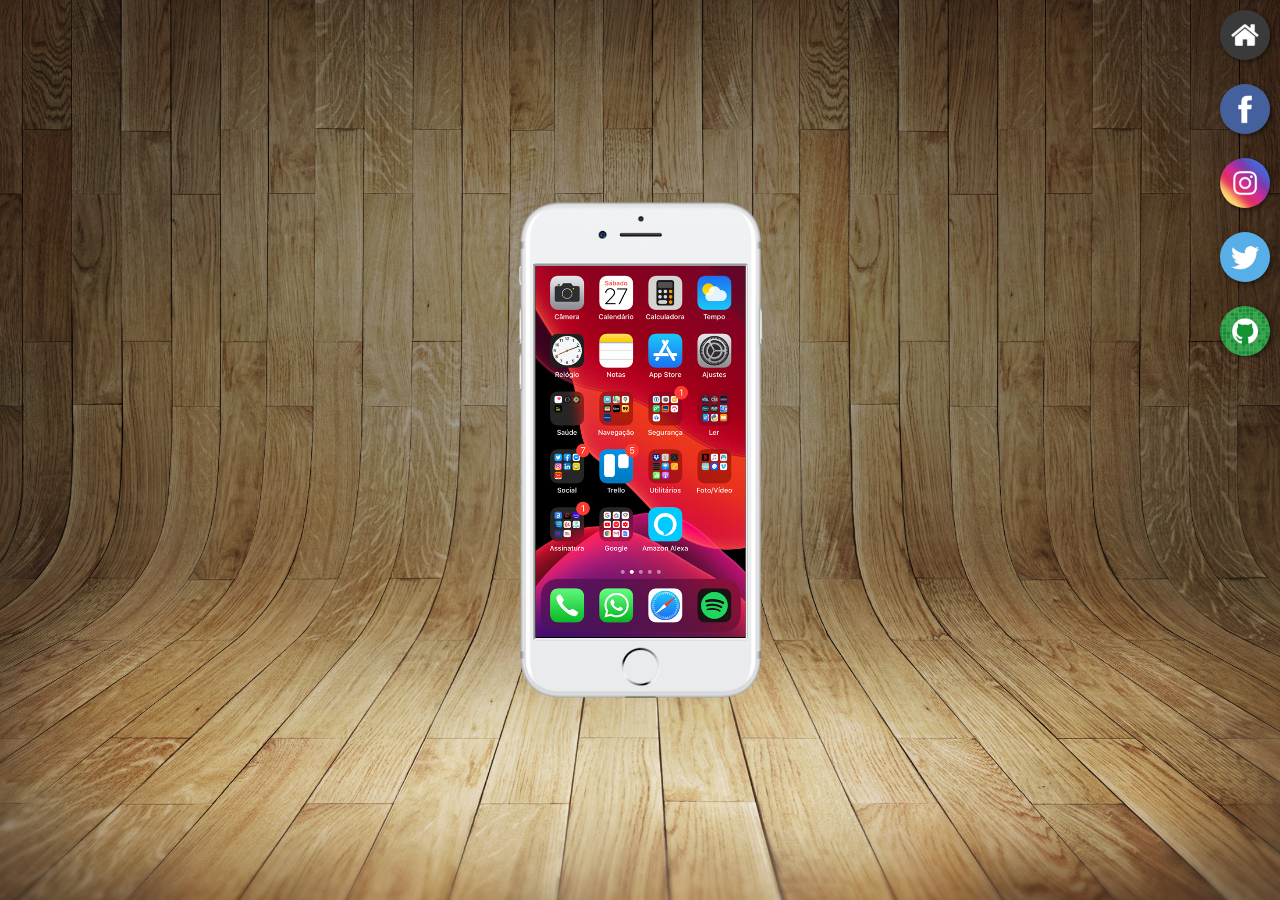
<file: index.html>
<!DOCTYPE html>
<html lang="pt-br">
<head>
    <meta charset="UTF-8">
    <meta http-equiv="X-UA-Compatible" content="IE=edge">
    <meta name="viewport" content="width=device-width, initial-scale=1.0">
    <link rel="shortcut icon" href="favicon.ico" type="image/x-icon">
    <link rel="stylesheet" href="estilos/style.css">
    <title>Projeto Redes Sociais</title>
</head>
<body>
    
    <main>
        <section id="celular">
           <iframe src="home.html" name="tela" id="tela" >
            Seu Navegador não é compativel com essa funcionalidade
           </iframe>
        </section>

        <section id="icones">
            <a href="home.html" target="tela"><img src="imagens/logo-home.jpg" alt=""></a>
            <a href="facebook.html" target="tela"><img src="imagens/logo-facebook.jpg" alt=""></a>
            <a href="instagram.html" target="tela"><img src="imagens/logo-instagram.jpg" alt=""></a>
            <a href="twitter.html" target="tela"><img src="imagens/logo-twitter.jpg" alt=""></a>
            <a href="gitHub.html" target="tela"><img src="imagens/logo-github.jpg" alt=""></a>
        </section>
    </main>

</body>
</html>
</file>
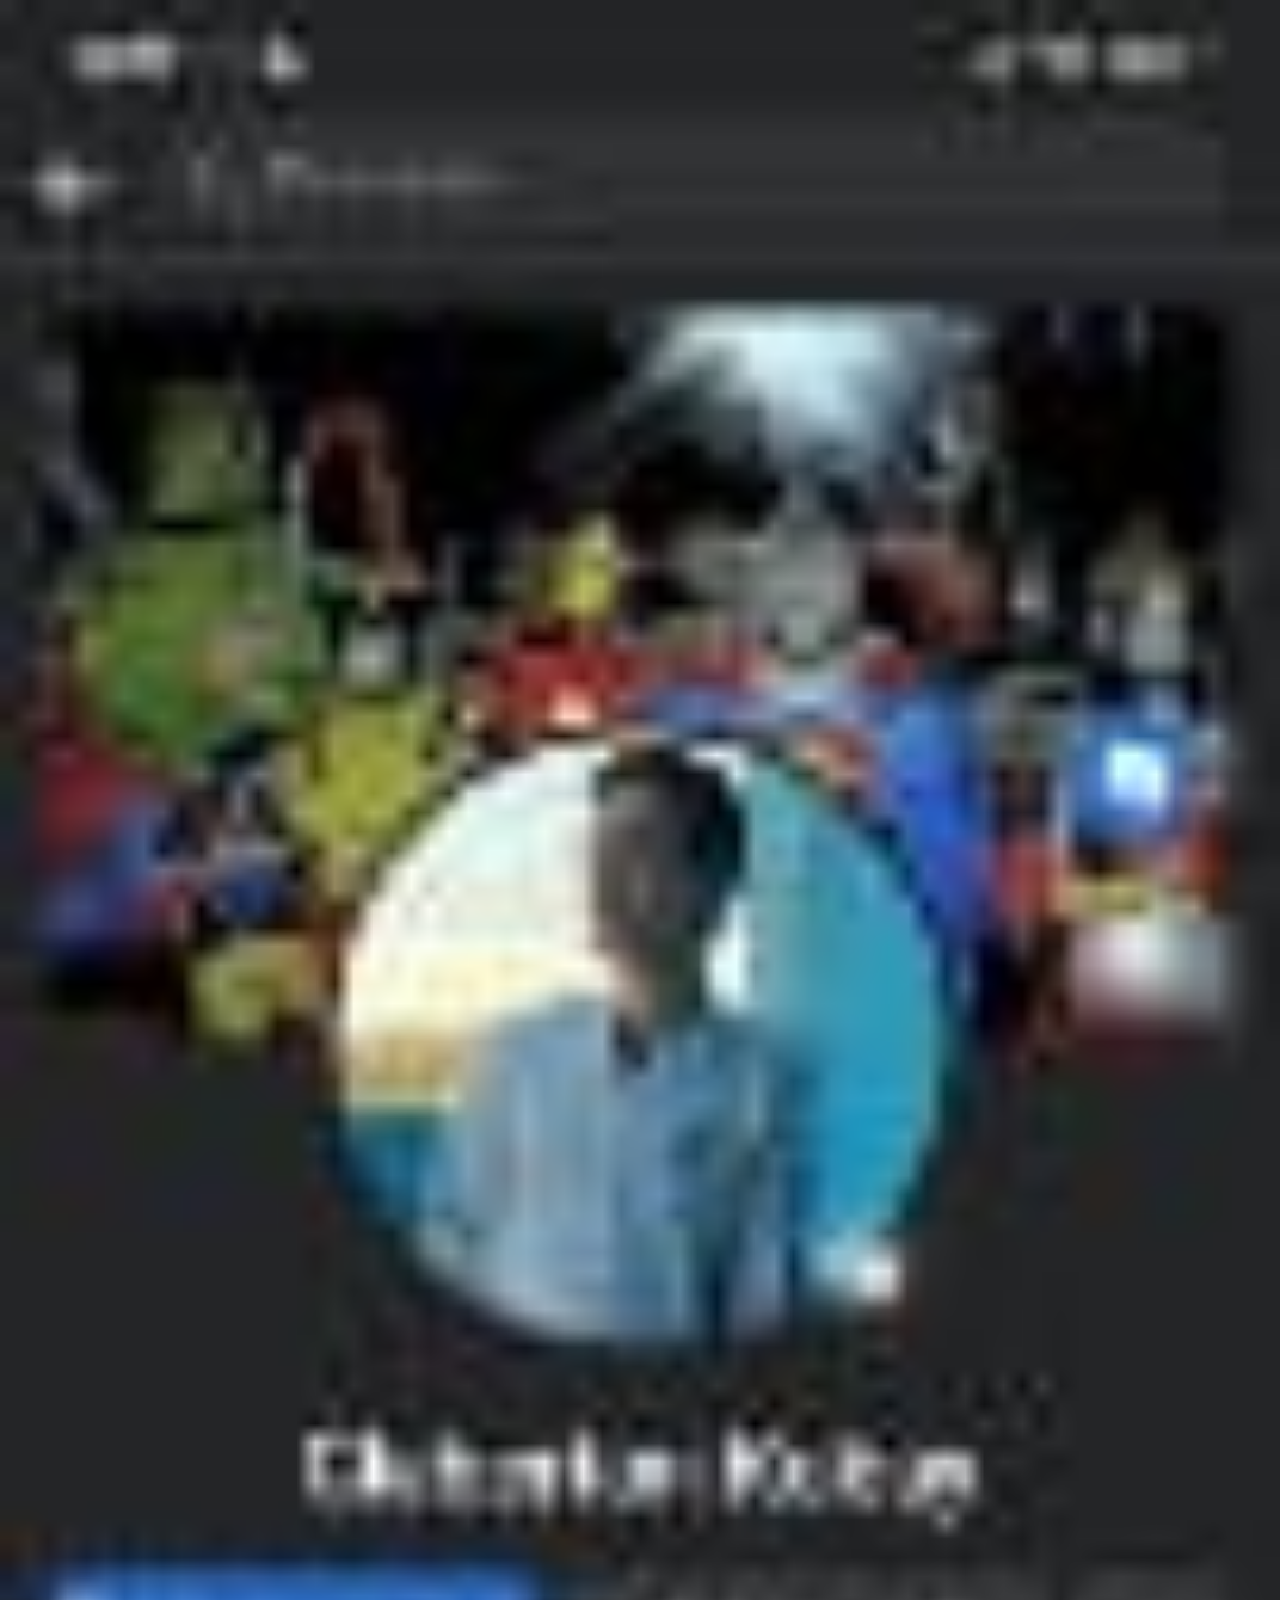
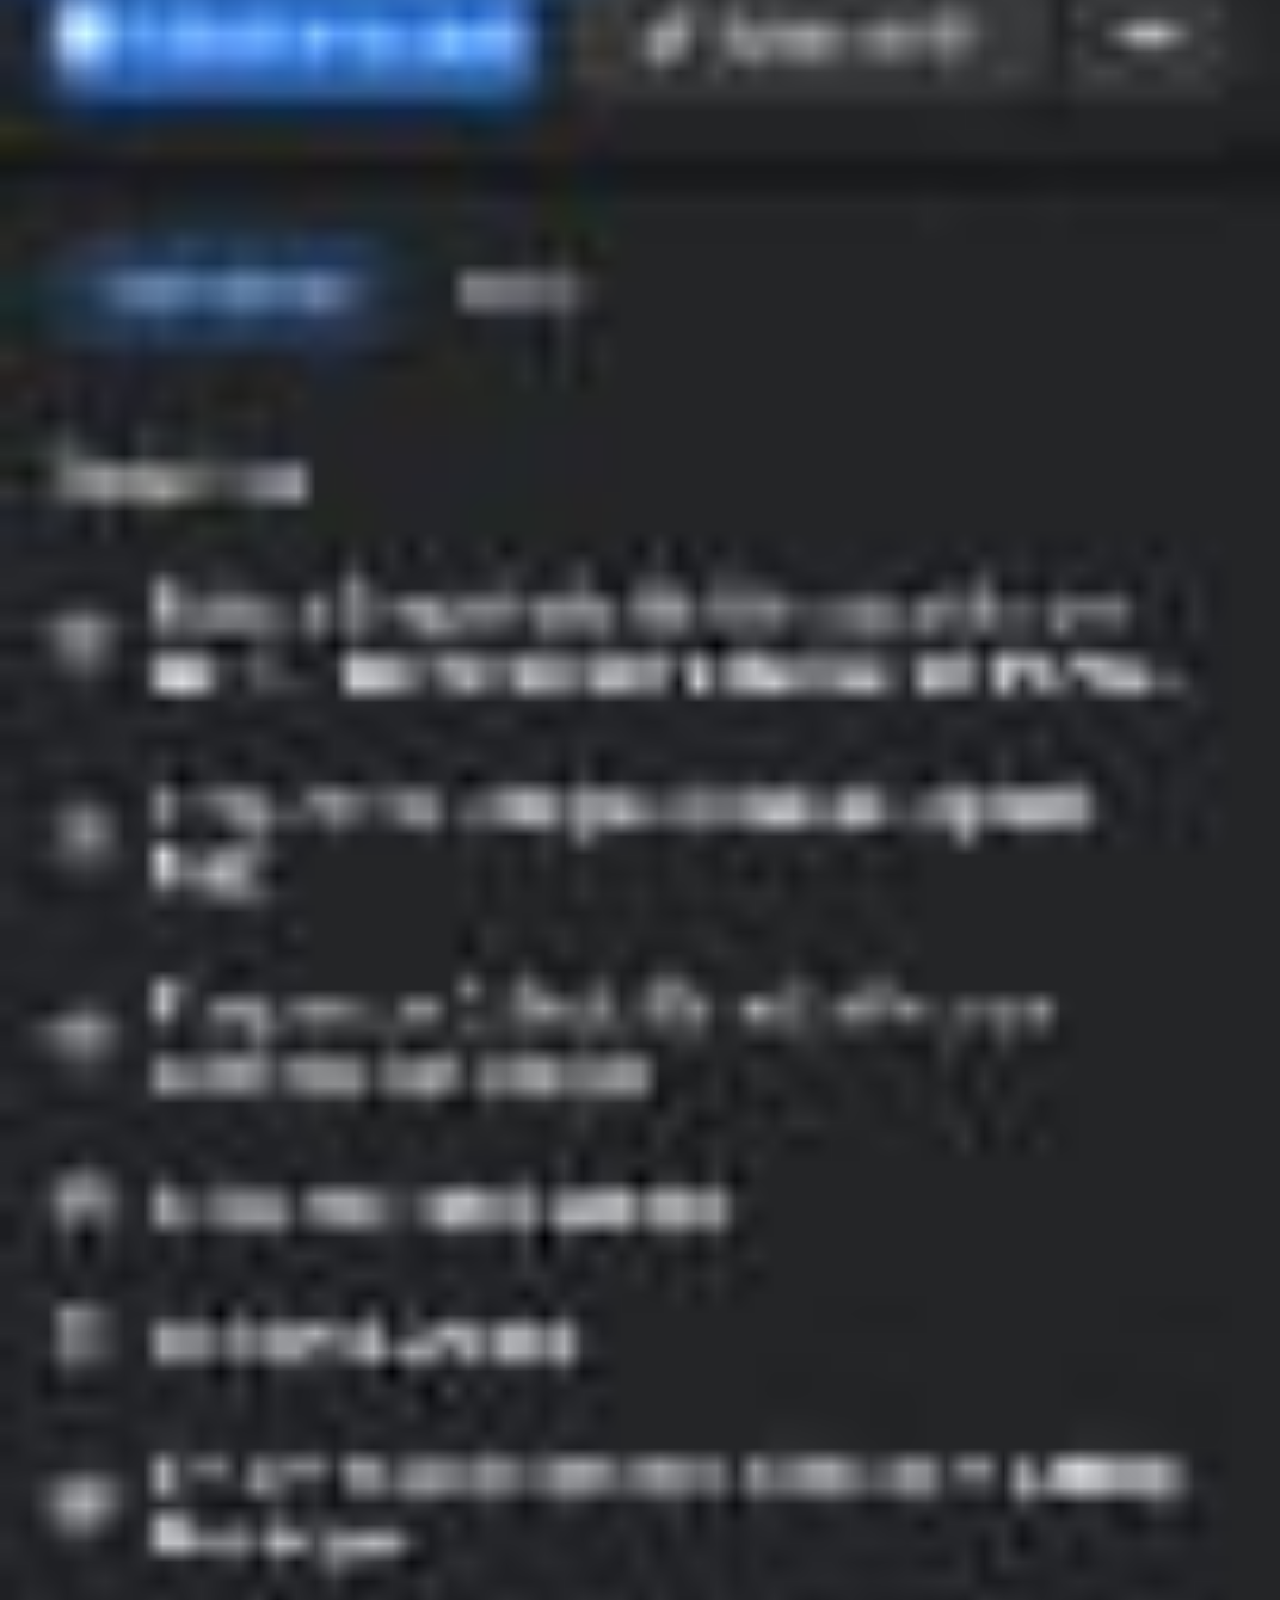
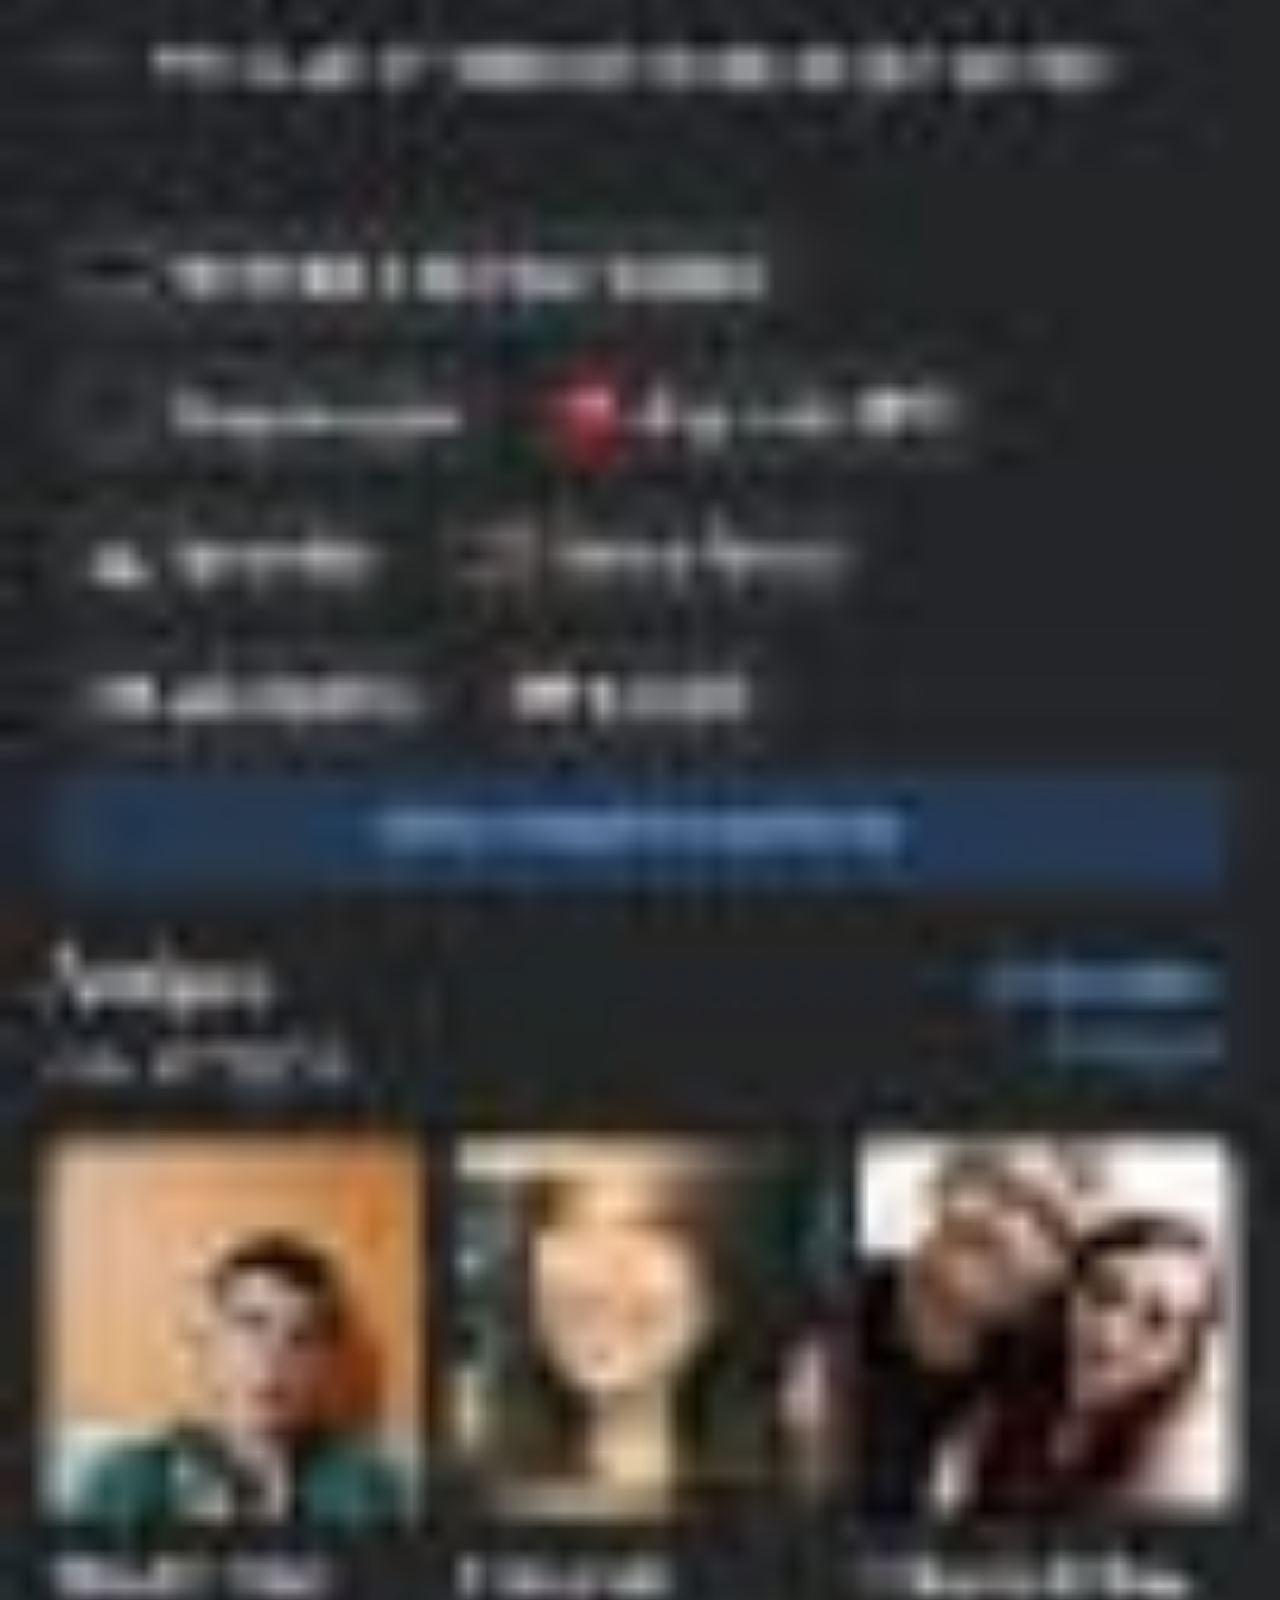
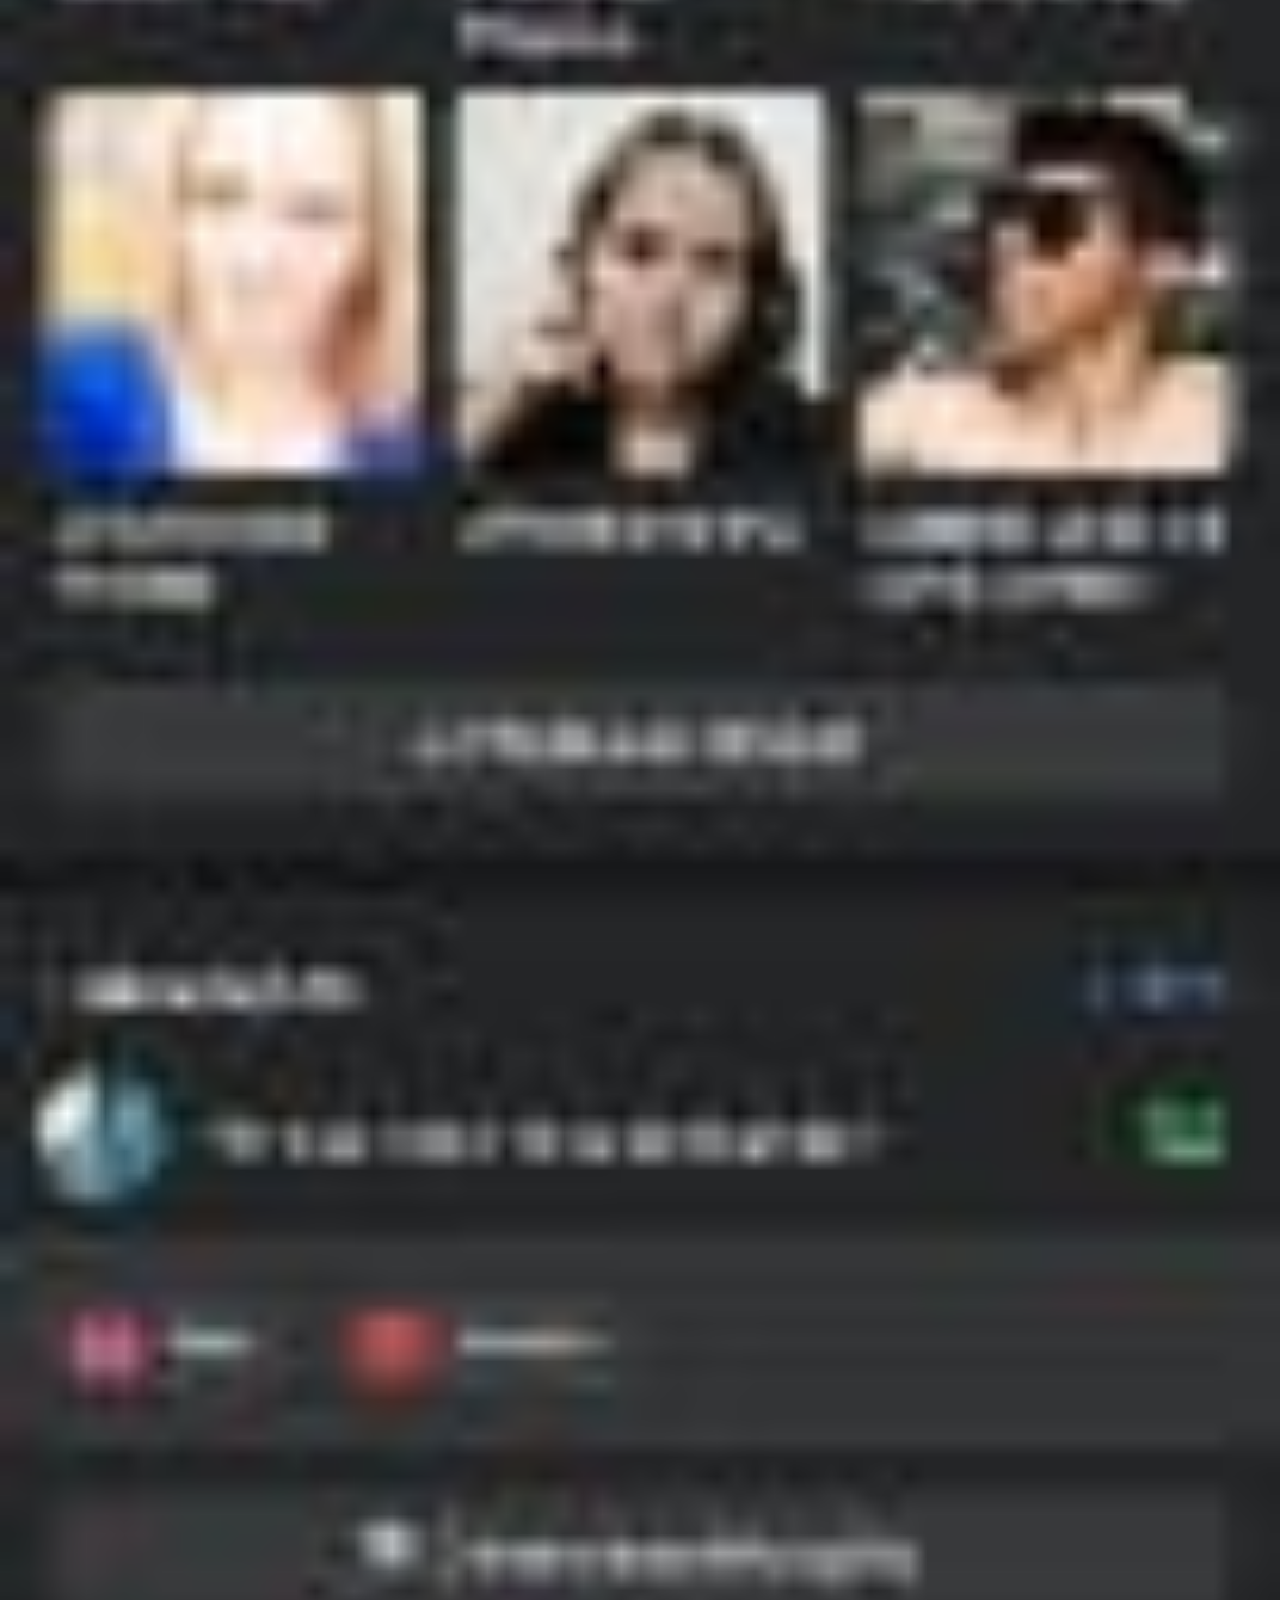
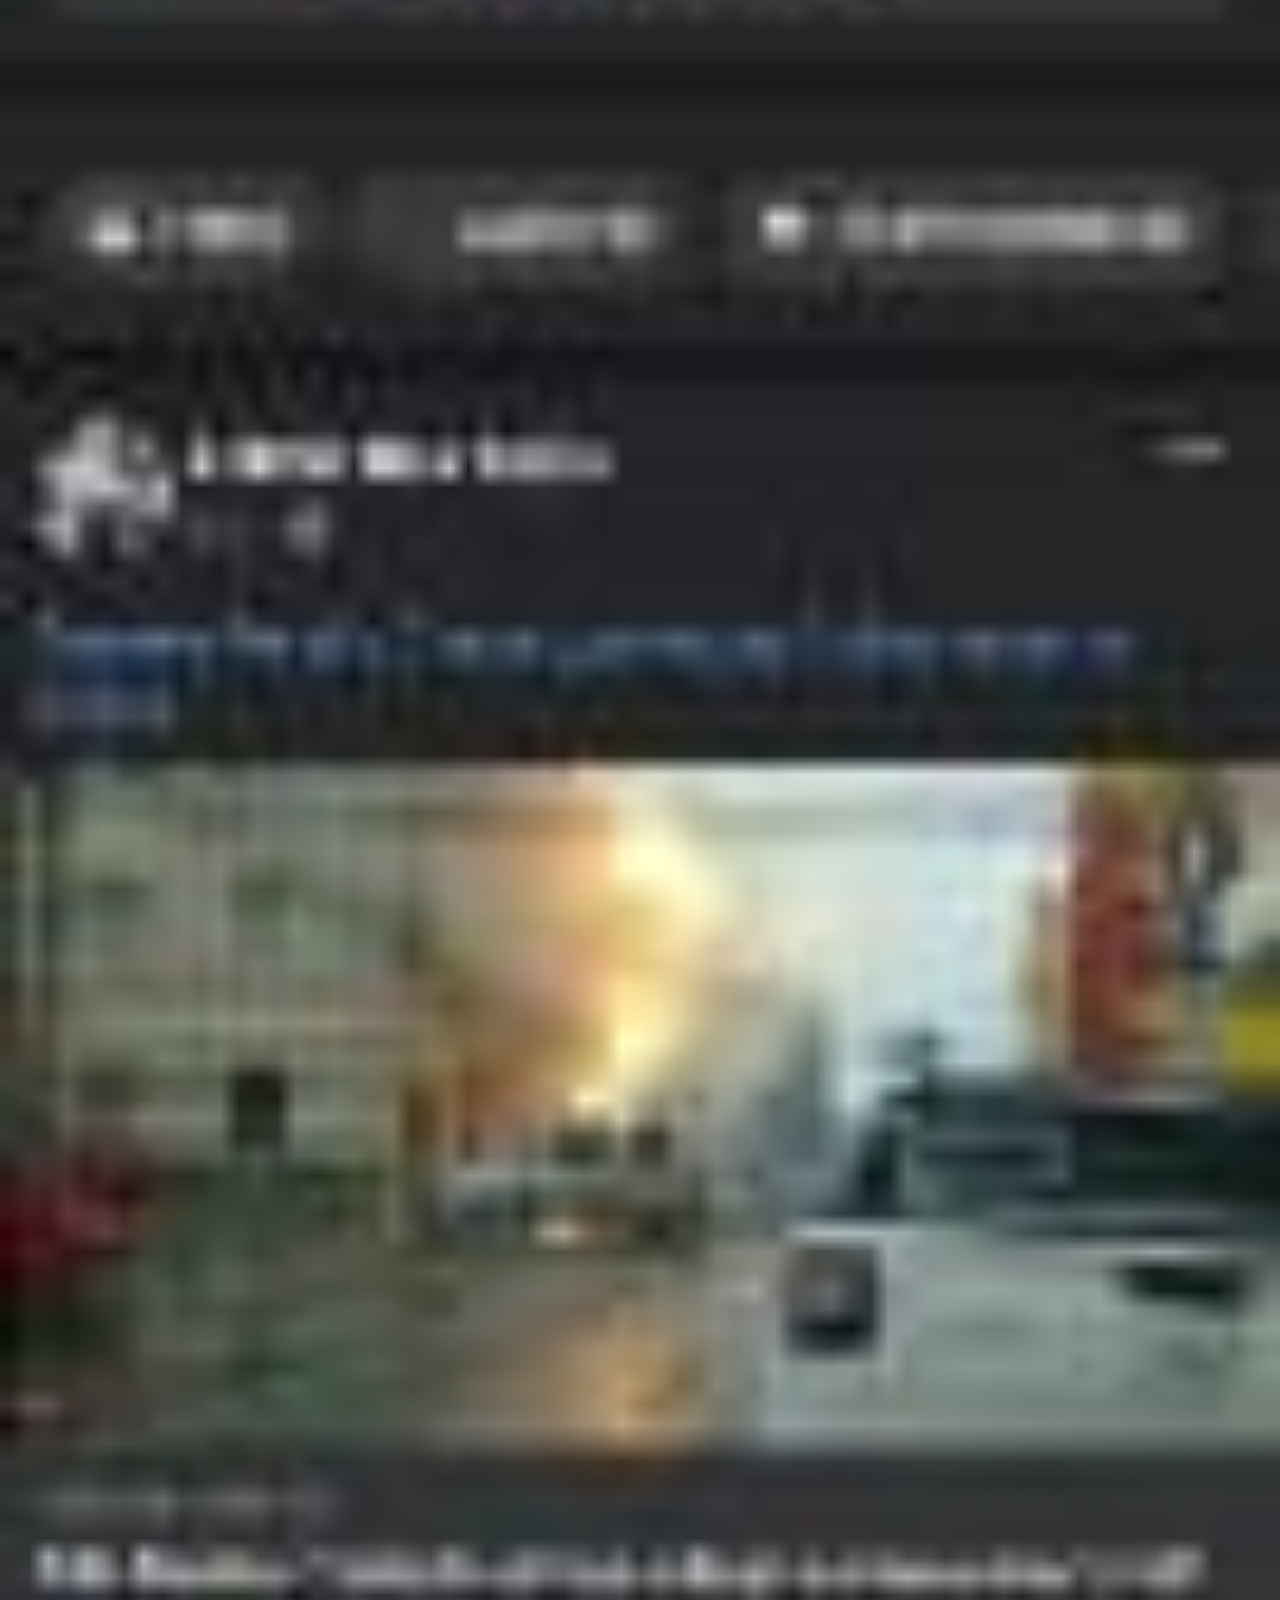
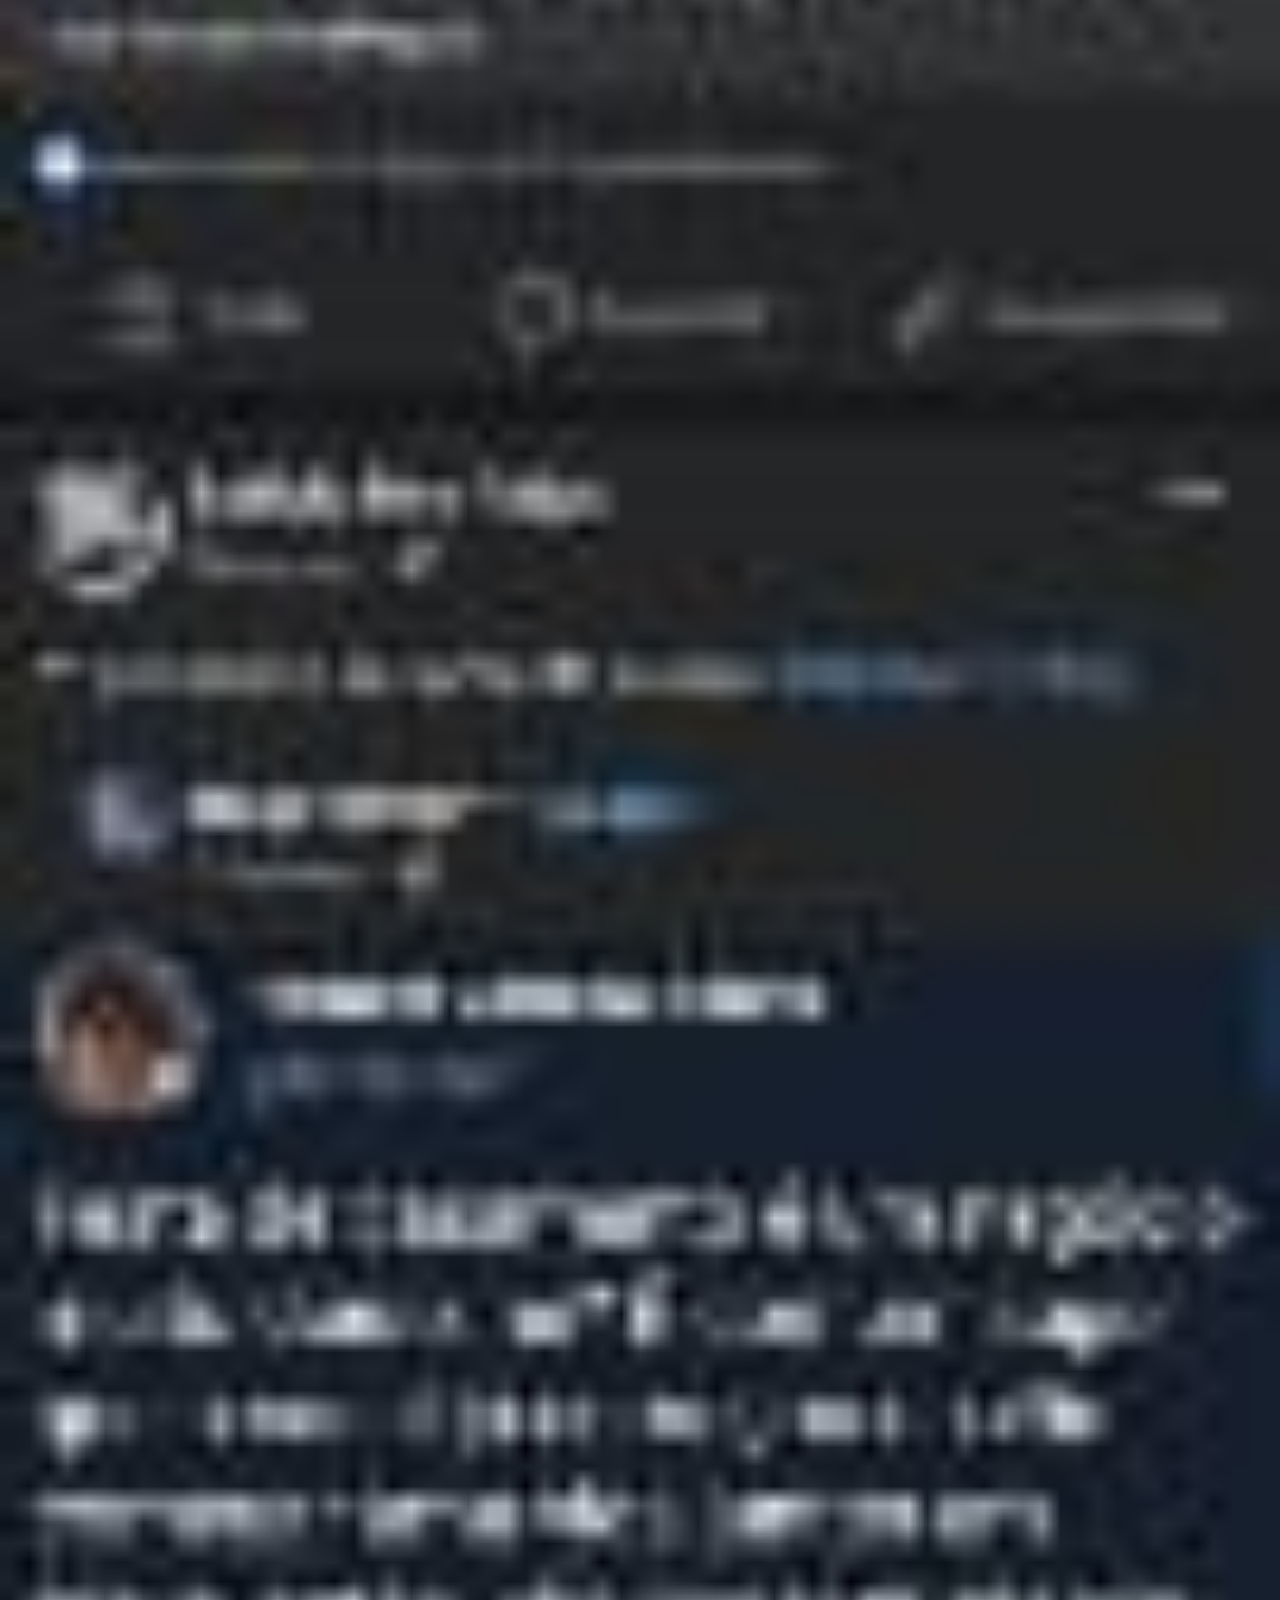
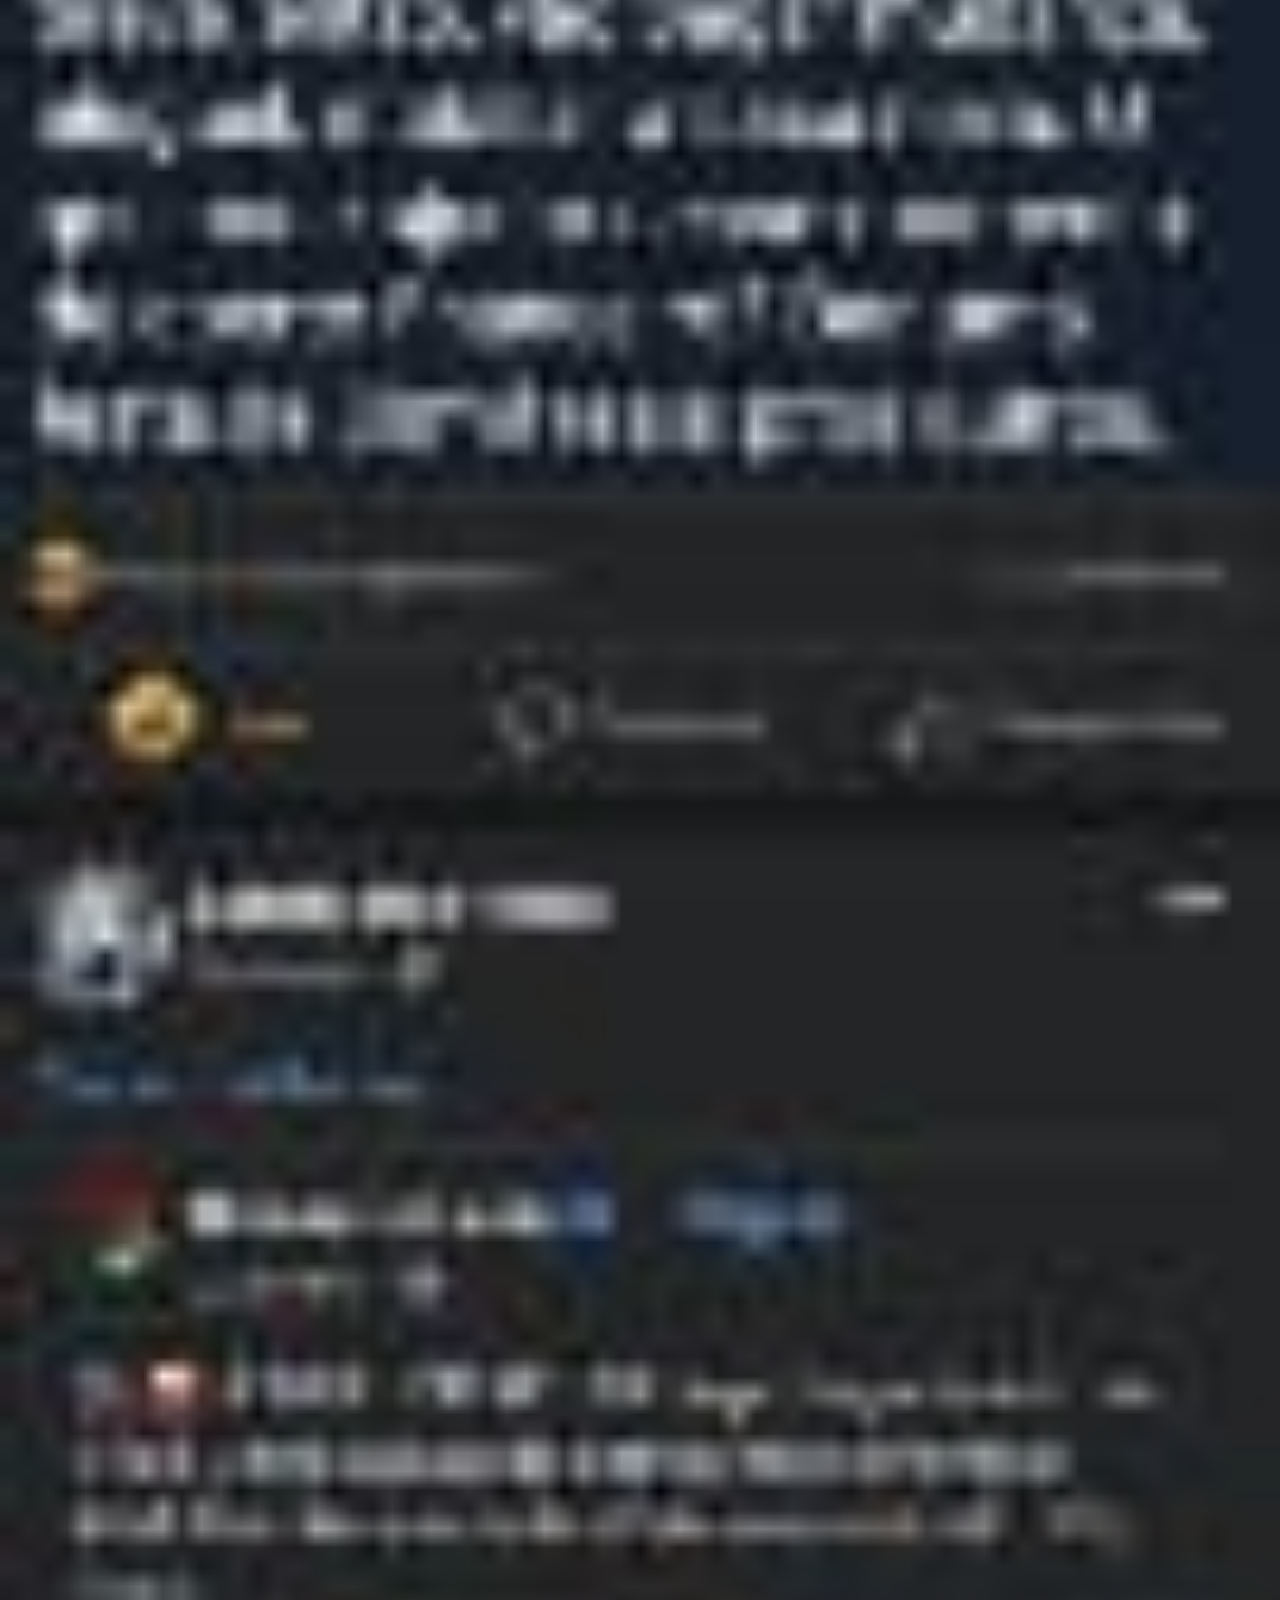
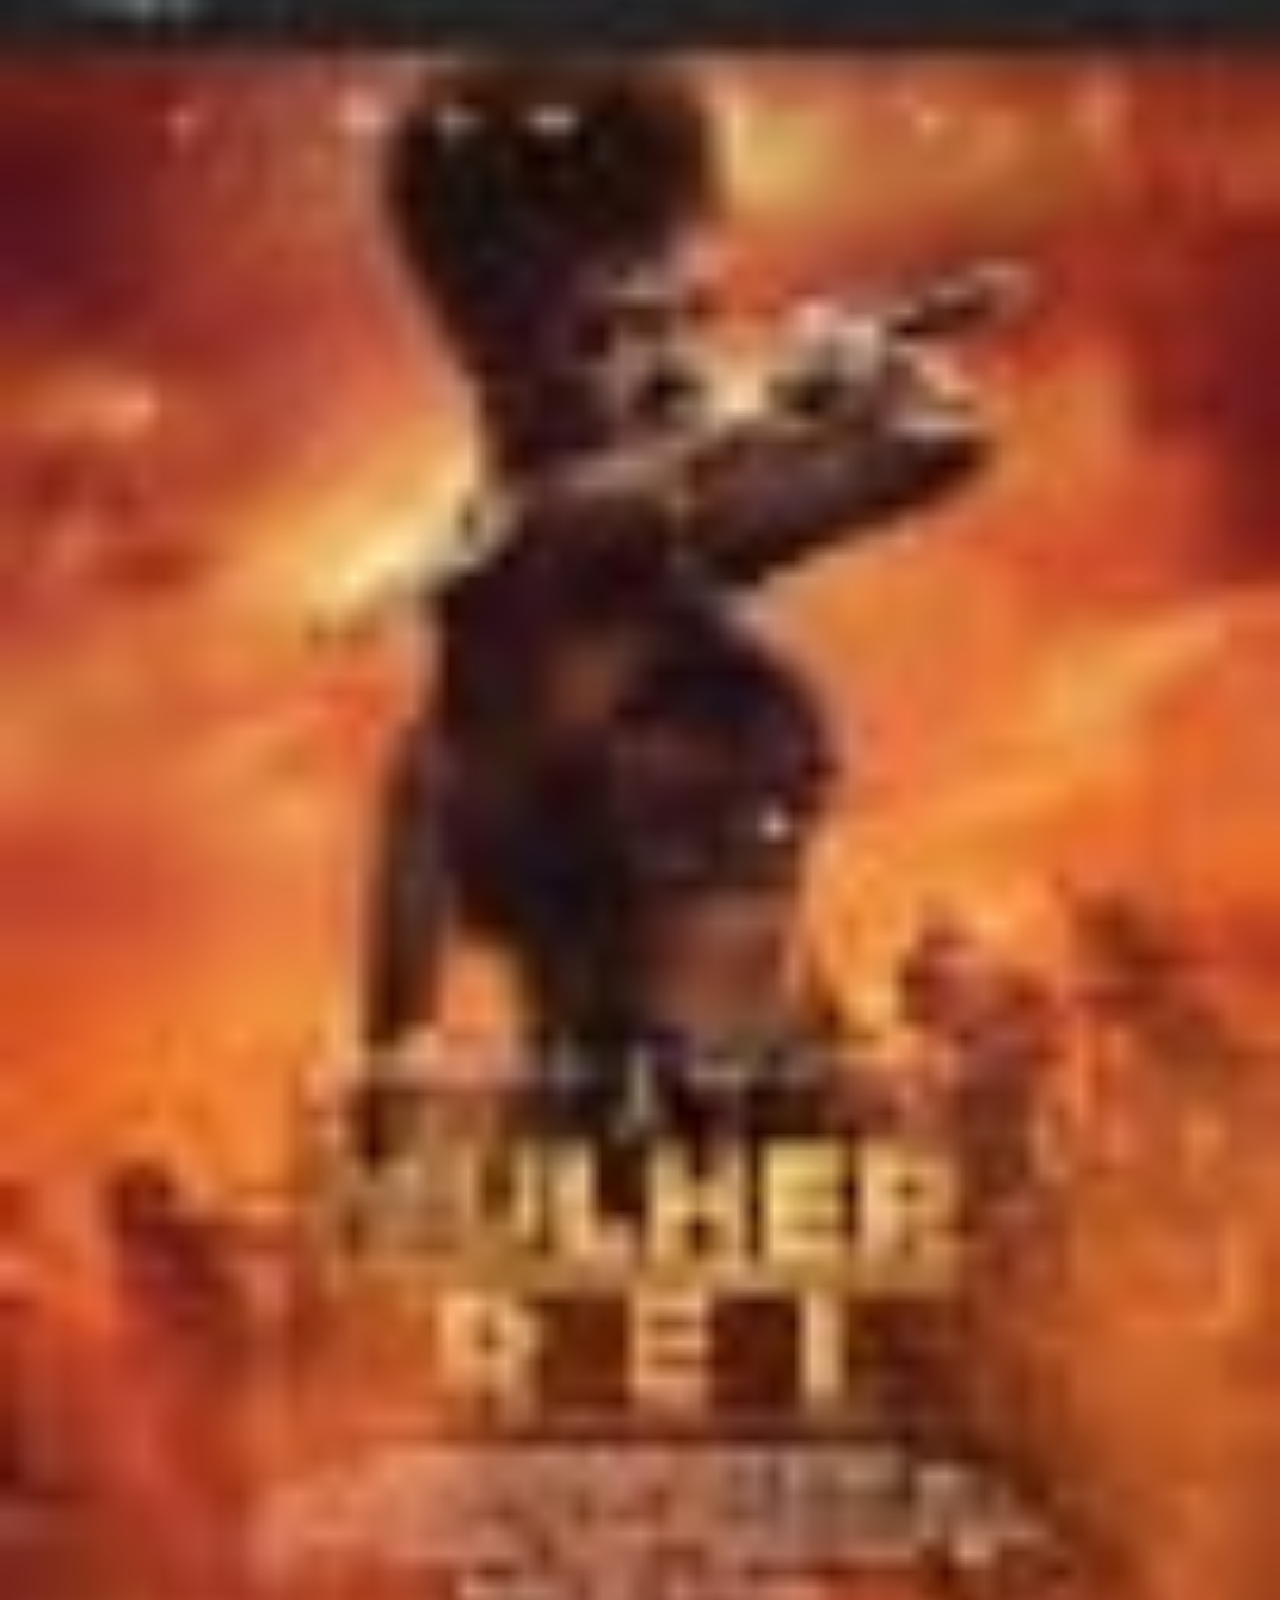
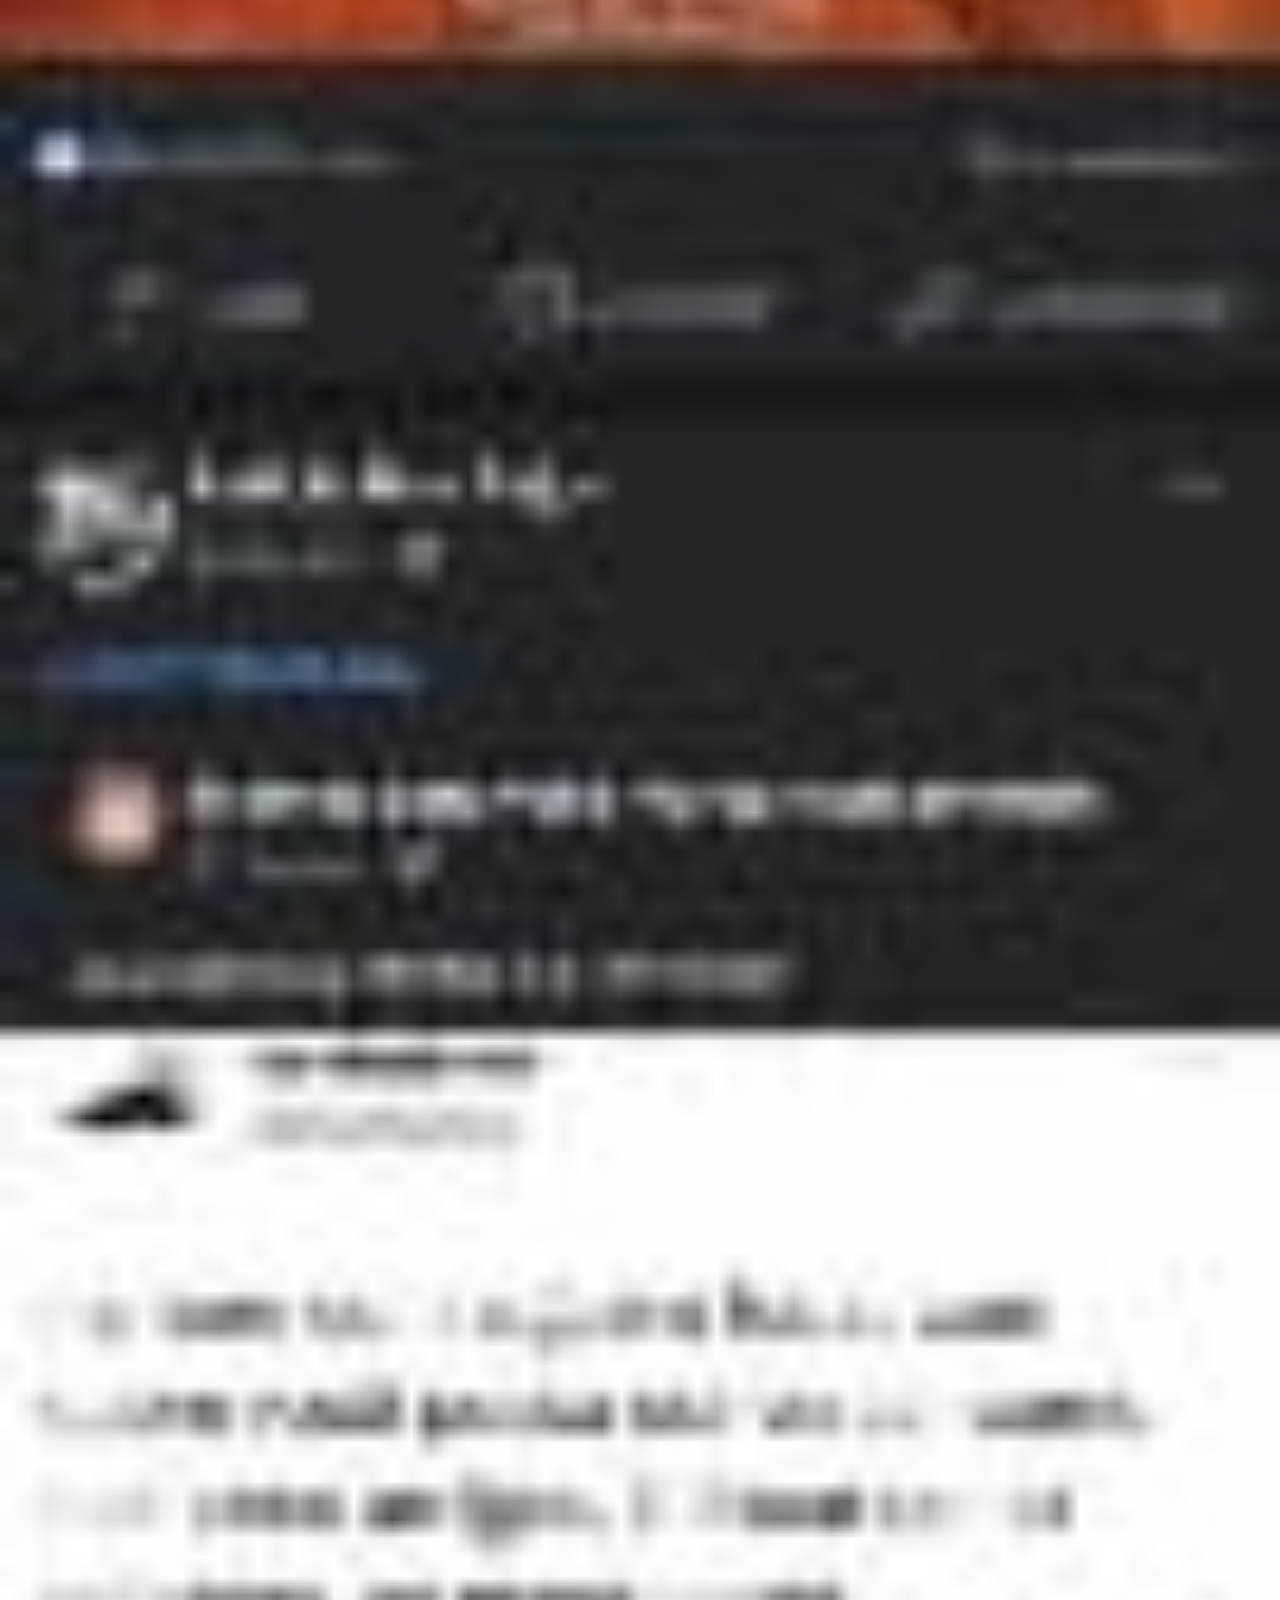
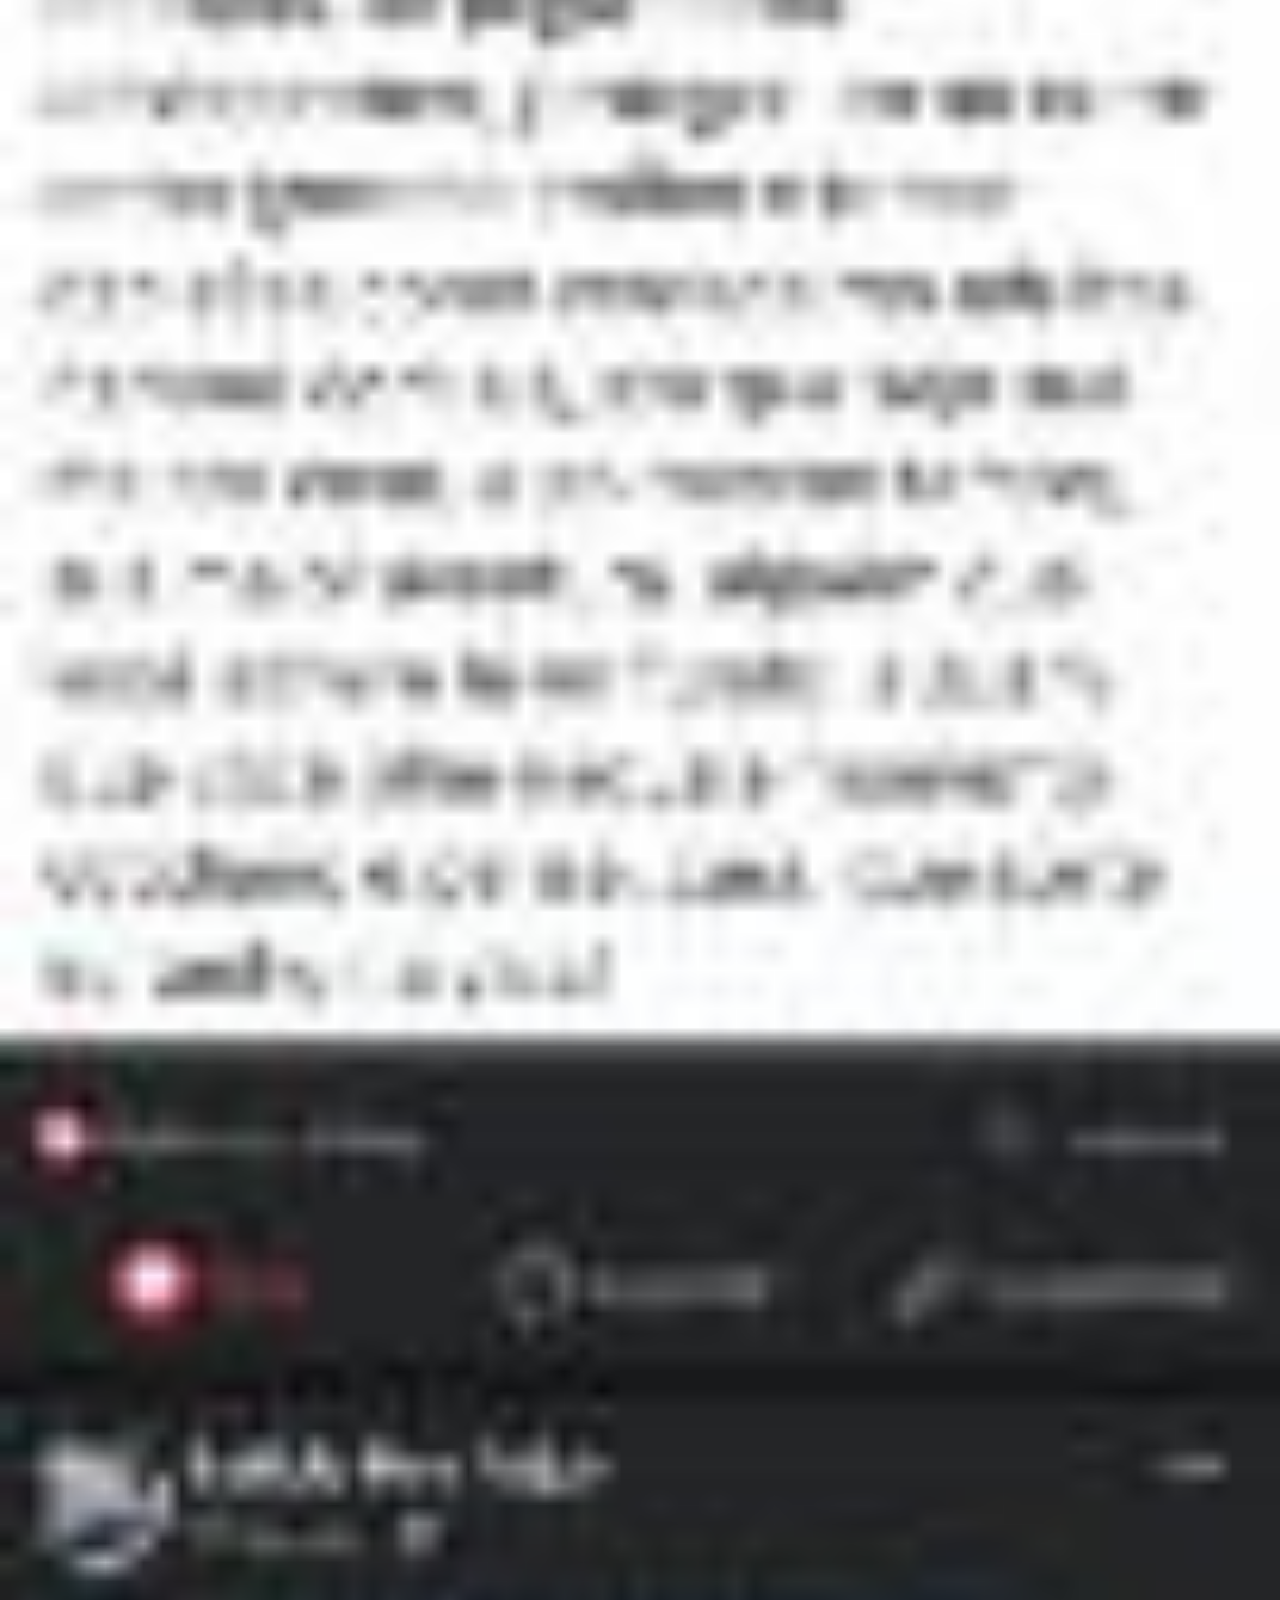
<file: facebook.html>
<!DOCTYPE html>
<html lang="pt-br">
<head>
    <meta charset="UTF-8">
    <meta http-equiv="X-UA-Compatible" content="IE=edge">
    <meta name="viewport" content="width=device-width, initial-scale=1.0">
    <link rel="stylesheet" href="estilos/estiloRedesSociais.css">
    <title>Facebook</title>
</head>


<body>
    <img src="imagens/Facebook.jpeg" alt="">
    <a href="https://www.facebook.com/cleberton.kobay" target="_blank">Acesse</a>

</body>
</html>
</file>
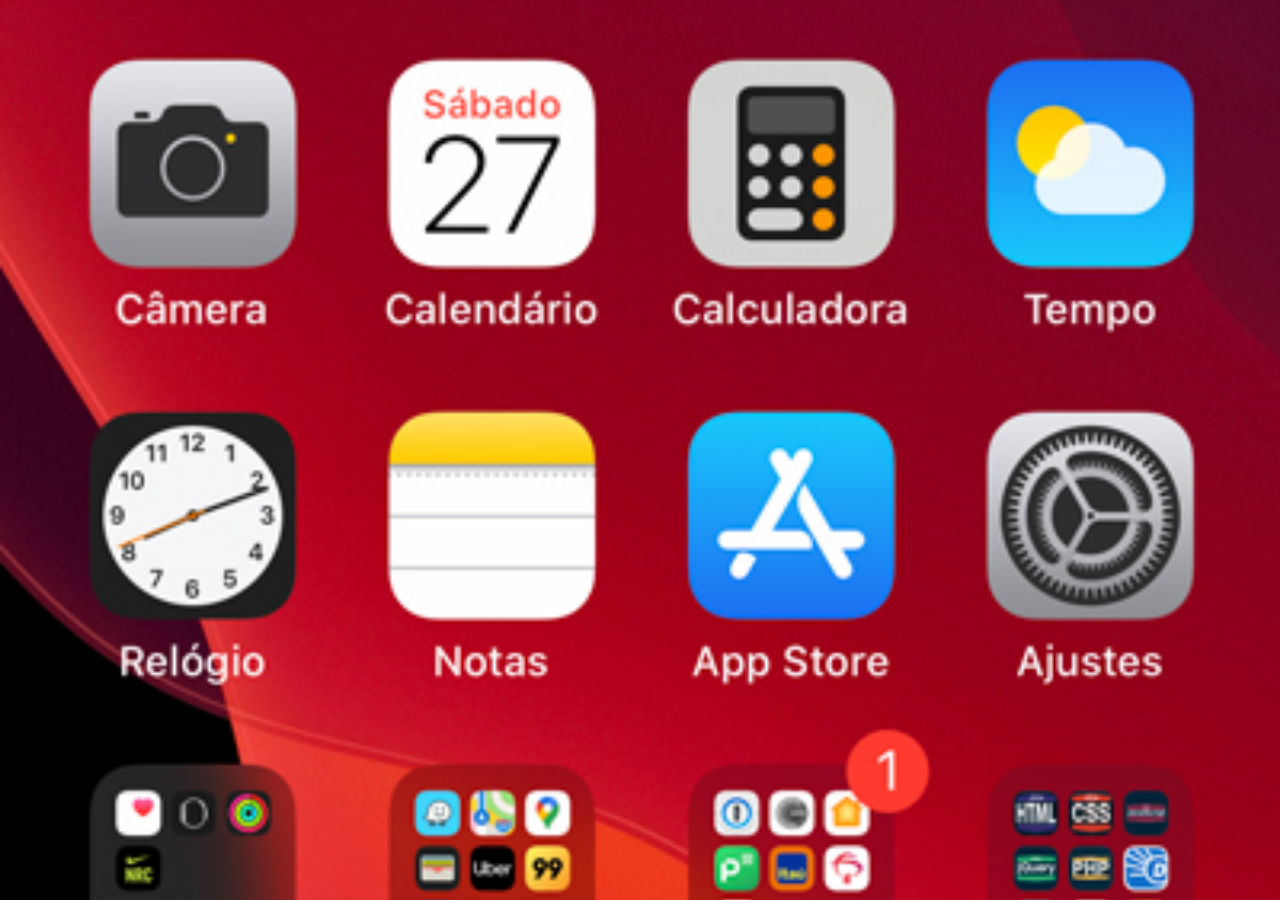
<file: home.html>
<!DOCTYPE html>
<html lang="pt-br">
<head>
    <meta charset="UTF-8">
    <meta http-equiv="X-UA-Compatible" content="IE=edge">
    <meta name="viewport" content="width=device-width, initial-scale=1.0">
    <title>home</title>

    <style>
        *{
            margin: 0;
            padding: 0px;
        }

        body{
            width: 100vw;
            height: 100hv;
            background: black url(imagens/tela-home.jpg) no-repeat top center ;
            background-size: cover;
        }

    </style>
</head>
<body>
    
</body>
</html>
</file>
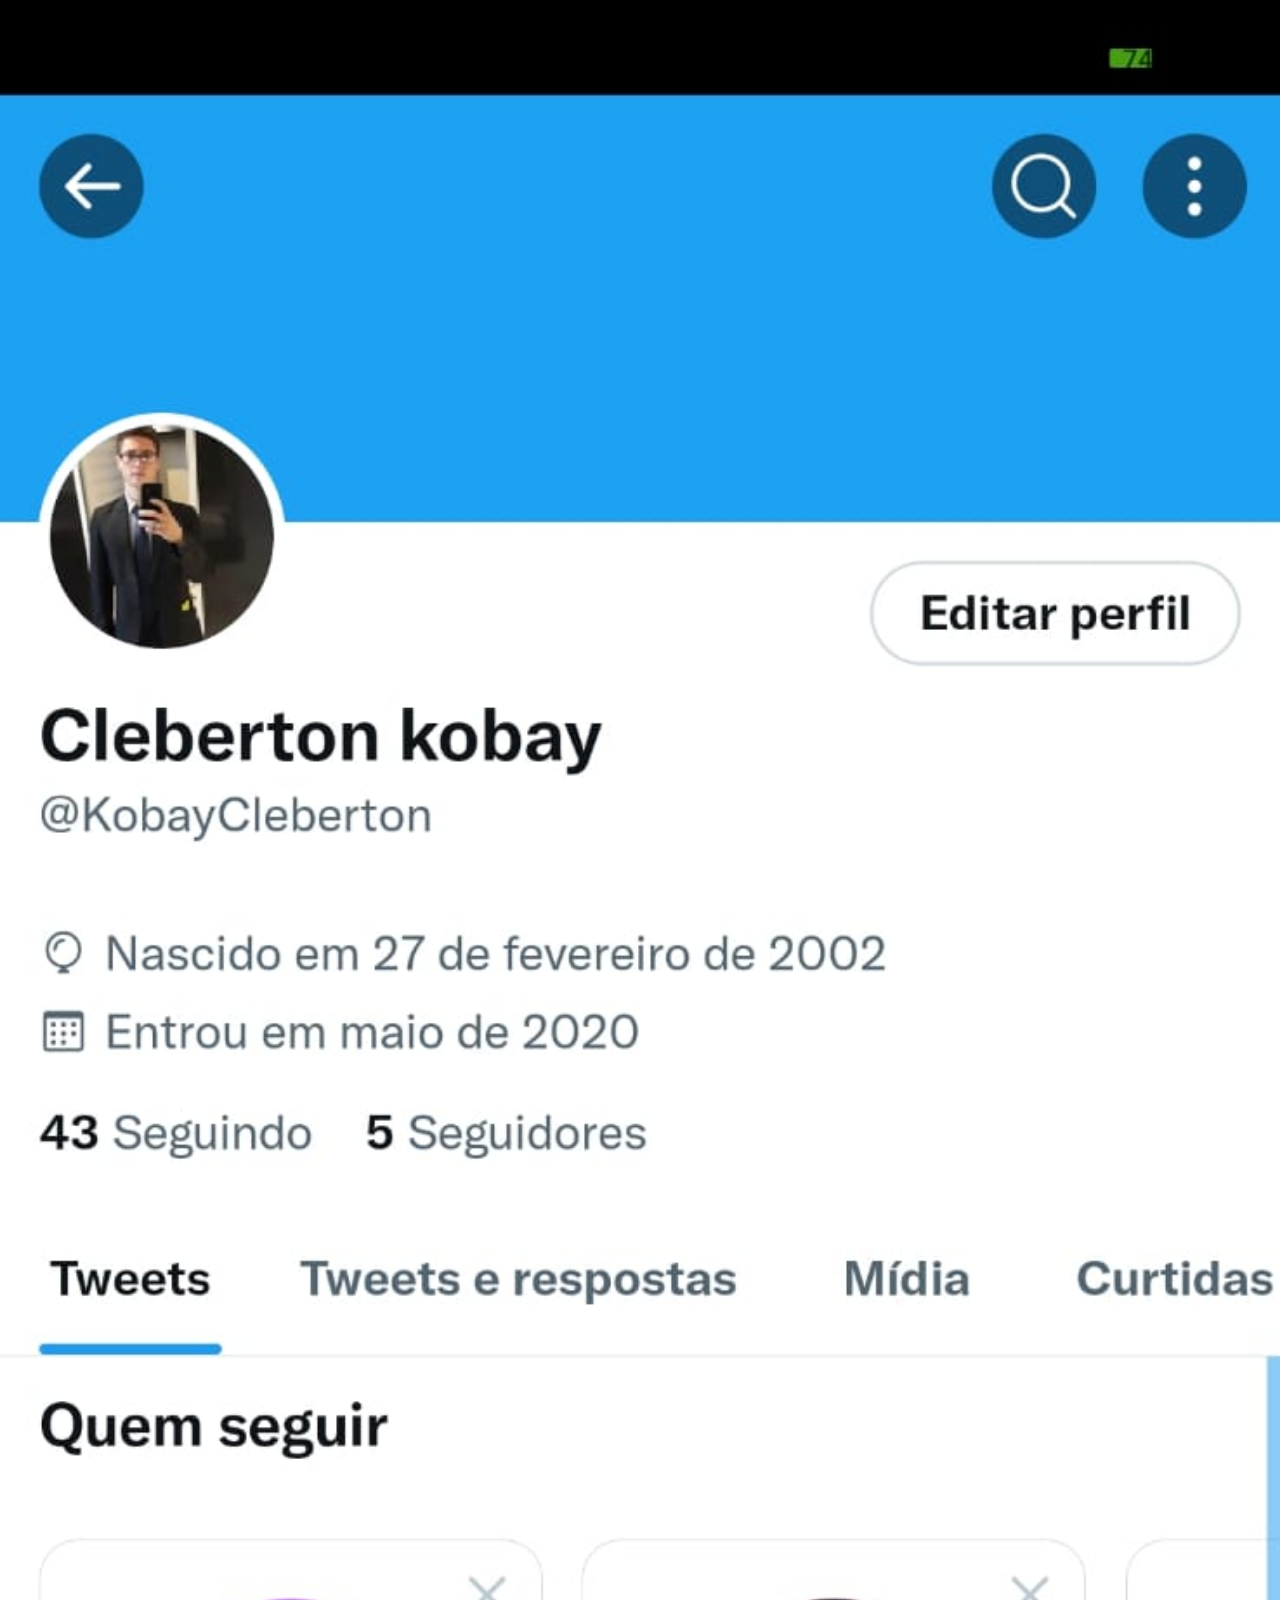
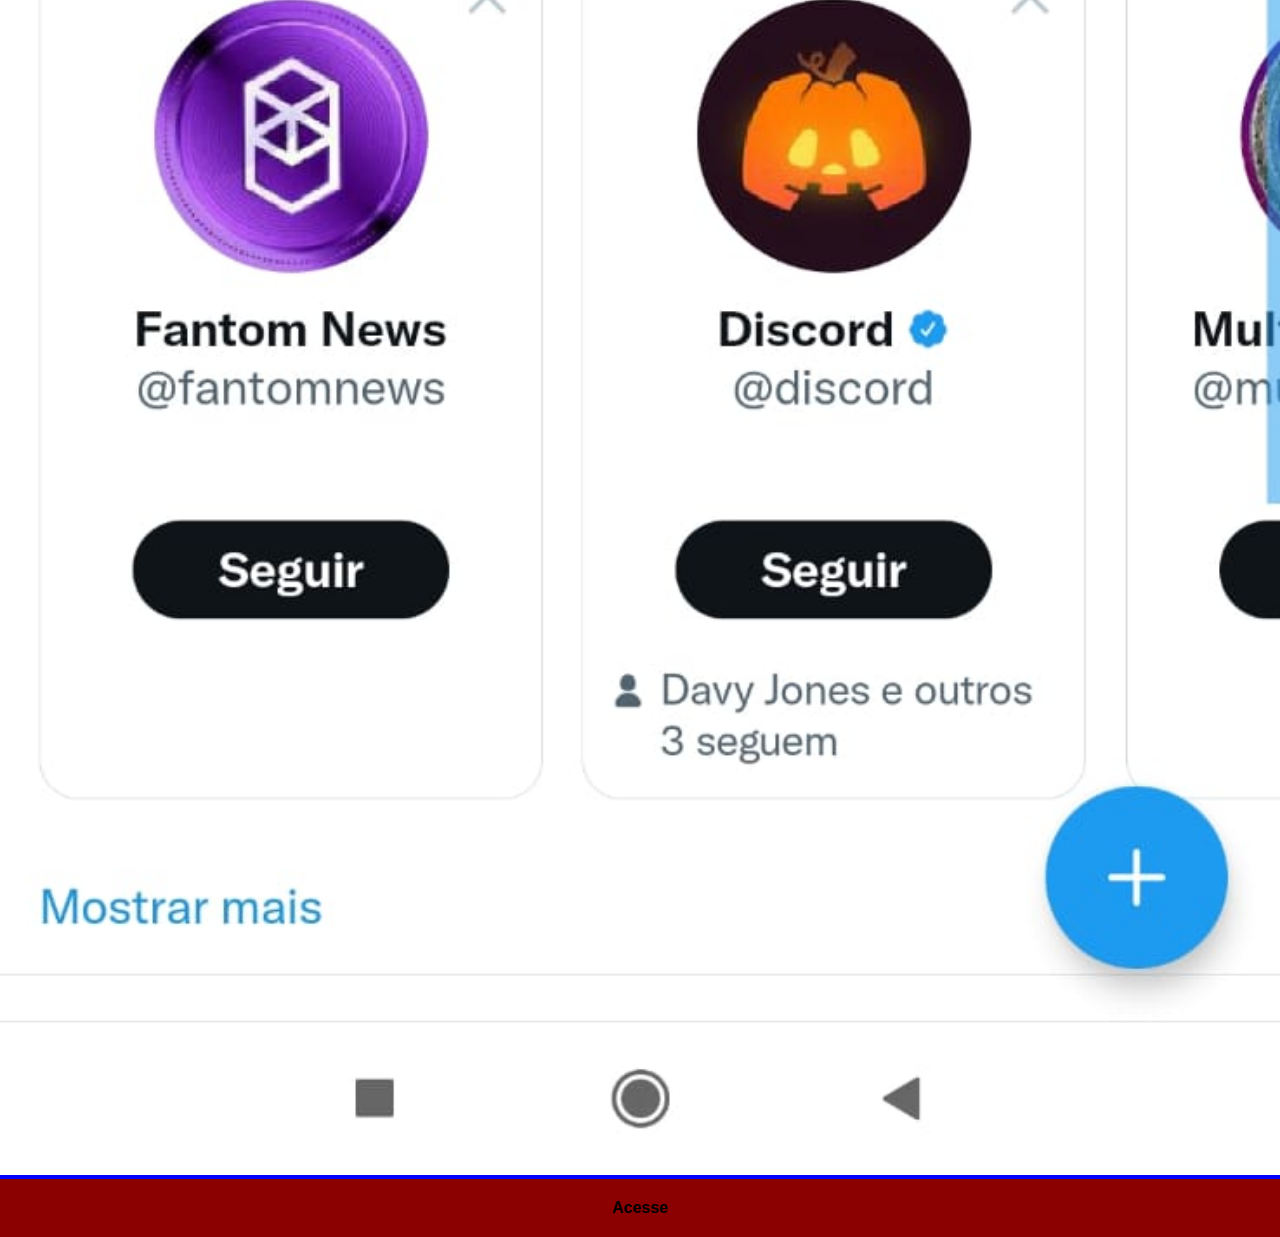
<file: twitter.html>
<!DOCTYPE html>
<html lang="pt-br">
<head>
    <meta charset="UTF-8">
    <meta http-equiv="X-UA-Compatible" content="IE=edge">
    <meta name="viewport" content="width=device-width, initial-scale=1.0">
    <link rel="stylesheet" href="estilos/estiloRedesSociais.css">
    <title>Twitter</title>
</head>

<body>
    <img src="imagens/Twitter.jpeg" alt="">
    <a href="https://twitter.com/KobayCleberton" target="_blank">Acesse</a>

</body>
</html>
</file>
<file: estilos/style.css>
@charset "UTF-8";

* {
margin: 0;
padding: 0;
}

html,body{
    height: 100vh;
    width: 100vw; 
}

body{
    background: url(../imagens/fundo-madeira.jpg) center center no-repeat fixed ;
    background-size: cover;
}

main{
    position: relative;
    height: 100vh;
}

#celular{
    position: absolute;
    background: url(../imagens/frame-iphone.png) center center no-repeat fixed;
    background-size: contain; 
    height: 500px;
    width: 311px;
    top: 50%;
    left: 50%;
    transform: translate(-50%,-50%);
}

#tela{
    position: relative;
    top: 64px;
    left: 49px;
    width: 210px;
    height: 372px;
}

#icones{
display: flex;
flex-direction: column;
float: right;
}

#icones img{
    width: 50px;
    margin: 10px;
    border-radius: 50%;
    box-shadow: 2px 2px 5px rgba(0, 0, 0, 0.5);
    box-sizing: border-box;
}

#icones img:hover{
    border: 2px solid rgba(255, 255, 255, 0.507);
    transform: translate(-2px,-2px);
    box-shadow: 5px 5px 10px rgba(0, 0, 0, 0.5);
    transition: transform 0.3s, border .2s;

}
</file>
<file: estilos/estiloRedesSociais.css>
@charset "UTF-8";
        *{
            margin: 0px;
            padding: 0px;
            font-family: Arial, Helvetica, sans-serif;
        }
        body{
            background: blue url();
            height: 100vh;
            width: 100vw;
        }
        ::-webkit-scrollbar{
            width: 0px;
            height: 0px;

        }
        img{
            width: 100vw;
            
        }
        a{
            color: black;
            display: block;
            background-color: darkred;
            padding: 20px;
            text-align: center;
            font-weight: bold;
            text-decoration: none;
        }
        a:hover{
            background-color: red;
            color: white;

        }
</file>
